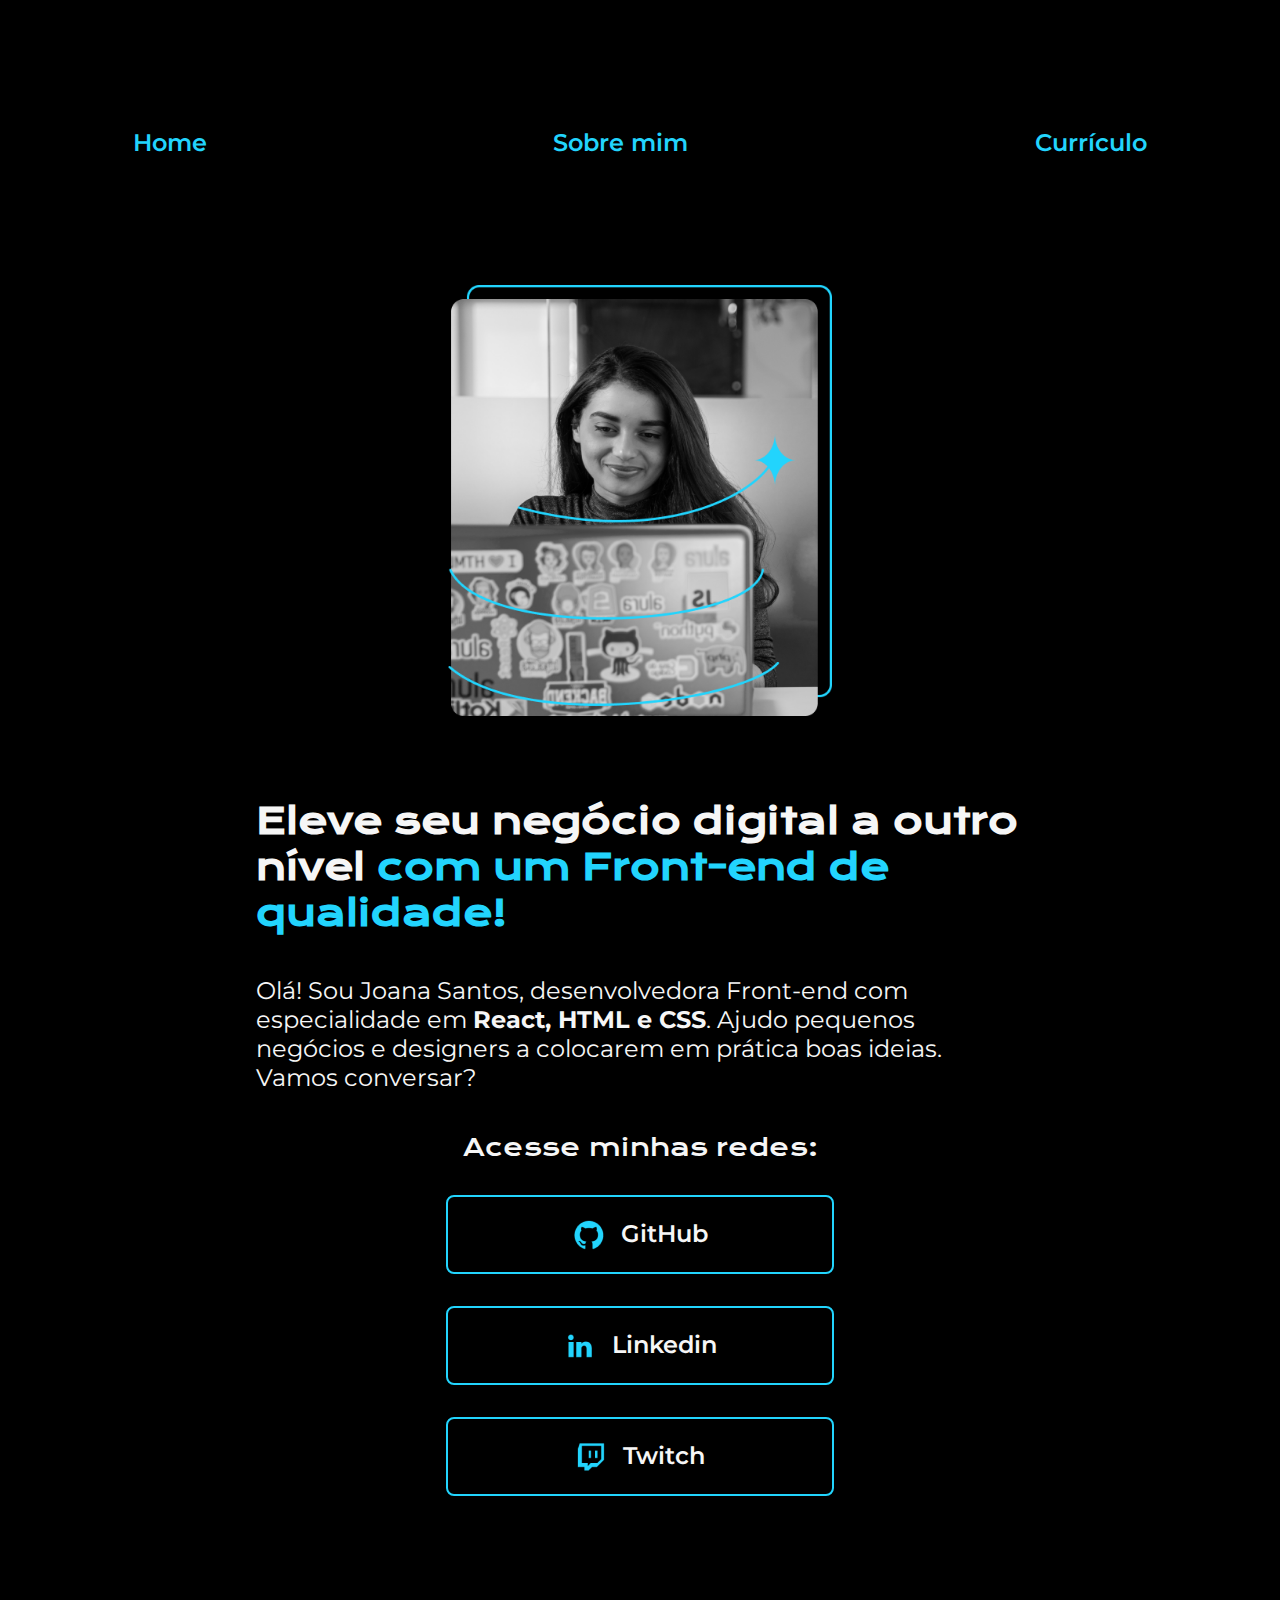
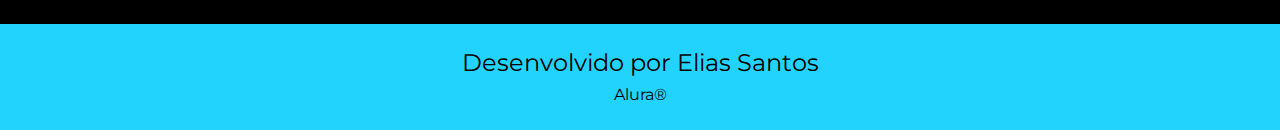
<file: index.html>
<!DOCTYPE html>
<html lang="pt-br">

<head>
    <meta charset="UTF-8">
    <meta http-equiv="X-UA-Compatible" content="IE=edge">
    <meta name="viewport" content="width=device-width, initial-scale=1.0">
    <title>Portifolio</title>
    <link rel="stylesheet" href="./styles/style.css">
</head>

<body>
    <header class="cabecalho">
        <nav class="cabecalho__menu">
            <a class="cabecalho__menu__link" href="index.html">Home</a>
            <a class="cabecalho__menu__link" href="about.html">Sobre mim</a>
            <a class="cabecalho__menu__link" href="curriculo.html">Currículo</a>
        </nav>
    </header>
    <main class="apresentacao">
        <section class="apresentacao__conteudo">
            <h1 class="apresentacao__conteudo__titulo">Eleve seu negócio digital a outro nível <strong
                    class="titulo-destaque">com um Front-end de
                    qualidade!</strong></h1>
            <p class="apresentacao__conteudo__texto">Olá! Sou Joana Santos, desenvolvedora Front-end com especialidade
                em <strong>React, HTML e CSS</strong>.
                Ajudo pequenos
                negócios e designers a colocarem em prática boas ideias. Vamos conversar?</p>
            <div class="apresentacao__links">
                <h2 class="apresentacao__links_subtitulo">Acesse minhas redes:</h2>
                <a class="apresentacao__links__navegacao" href="https://github.com/eliassantos01/"><img
                        src="assets/Logo Github.png">GitHub</a>
                <a class="apresentacao__links__navegacao" href="https://www.linkedin.com/in/eliassantos01/"><img
                        src="assets/Logo linkedin.png">Linkedin</a>
                <a class="apresentacao__links__navegacao " href="https://www.twitch.com"><img
                        src="assets/Logo Twitch.png">Twitch</a>
            </div>
        </section>
        <img class="apresentacao__imagem" src="assets/imagem.png"
            alt="Imagem de Joana Soares, desenvolvedora Front End">
    </main>
    <footer class="rodape">
        <p class="rodape__nome-dev">Desenvolvido por Elias Santos</p>
        <a class="rodape__nome-curso" href="https://www.alura.com.br">Alura®</a>
    </footer>

</body>

</html>
</file>
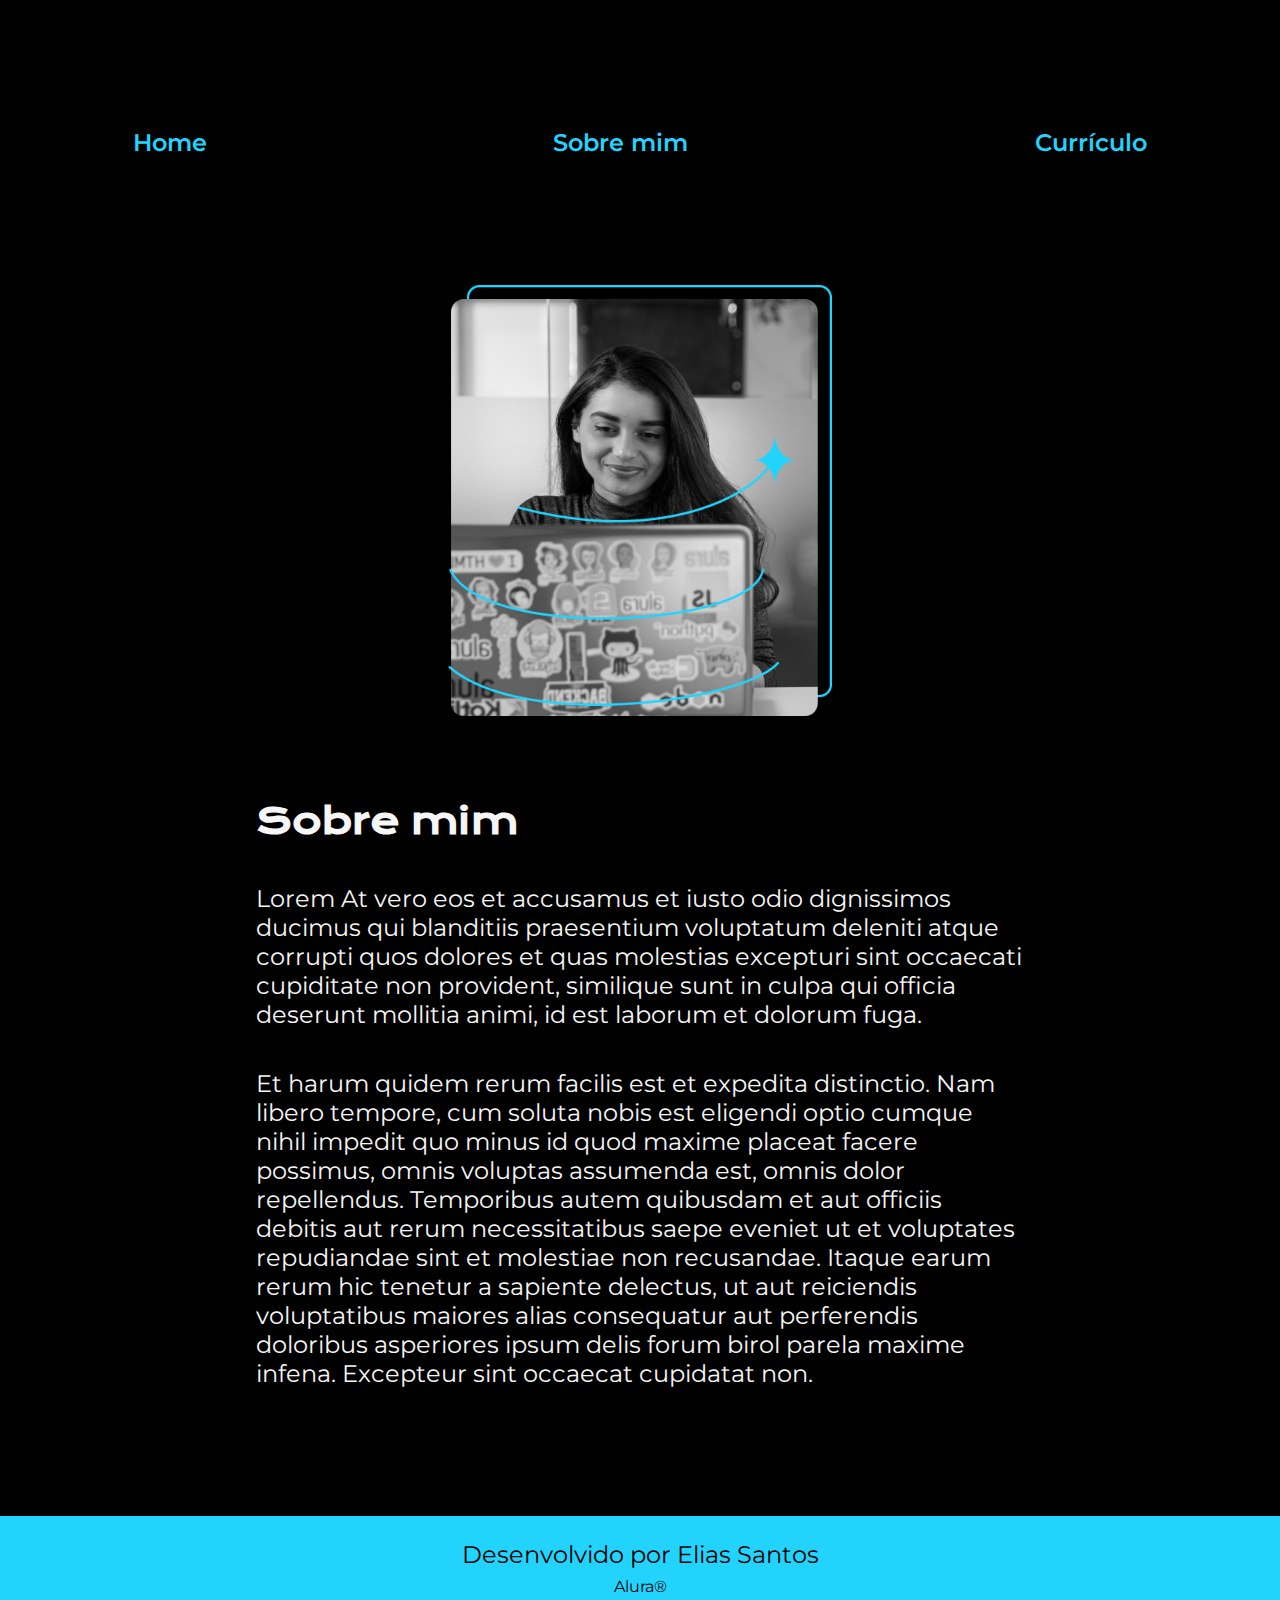
<file: about.html>
<!DOCTYPE html>
<html lang="pt-br">

<head>
    <meta charset="UTF-8">
    <meta name="viewport" content="width=device-width, initial-scale=1.0">
    <title>Sobre mim</title>
    <link rel="stylesheet" href="./styles/style.css">
</head>

<body>
    <header class="cabecalho">
        <nav class="cabecalho__menu">
            <a class="cabecalho__menu__link" href="index.html">Home</a>
            <a class="cabecalho__menu__link" href="about.html">Sobre mim</a>
            <a class="cabecalho__menu__link" href="curriculo.html">Currículo</a>
        </nav>
    </header>
    <main class="apresentacao">
        <section class="apresentacao__conteudo">
            <h1 class="apresentacao__conteudo__titulo">Sobre mim</h1>
            <p class="apresentacao__conteudo__texto">Lorem At vero eos et accusamus et iusto odio dignissimos ducimus
                qui blanditiis praesentium voluptatum deleniti atque corrupti quos dolores et quas molestias excepturi
                sint occaecati cupiditate non provident, similique sunt in culpa qui officia deserunt mollitia animi, id
                est laborum et dolorum fuga.</p>
            <p class="apresentacao__conteudo__texto">Et harum quidem rerum facilis est et expedita distinctio. Nam
                libero tempore, cum soluta nobis est eligendi optio cumque nihil impedit quo minus id quod maxime
                placeat facere possimus, omnis voluptas assumenda est, omnis dolor repellendus. Temporibus autem
                quibusdam et aut officiis debitis aut rerum necessitatibus saepe eveniet ut et voluptates repudiandae
                sint et molestiae non recusandae. Itaque earum rerum hic tenetur a sapiente delectus, ut aut reiciendis
                voluptatibus maiores alias consequatur aut perferendis doloribus asperiores ipsum delis forum birol
                parela maxime infena. Excepteur sint occaecat cupidatat non.</p>
        </section>
        <img class=apresentacao__imagem src="assets/imagem.png" alt="Imagem de Joana Soares, desenvolvedora Front End">
    </main>
    <footer class="rodape">
        <p class="rodape__nome-dev">Desenvolvido por Elias Santos</p>
        <a class="rodape__nome-curso" href="https://www.alura.com.br">Alura®</a>
    </footer>
</body>

</html>
</file>
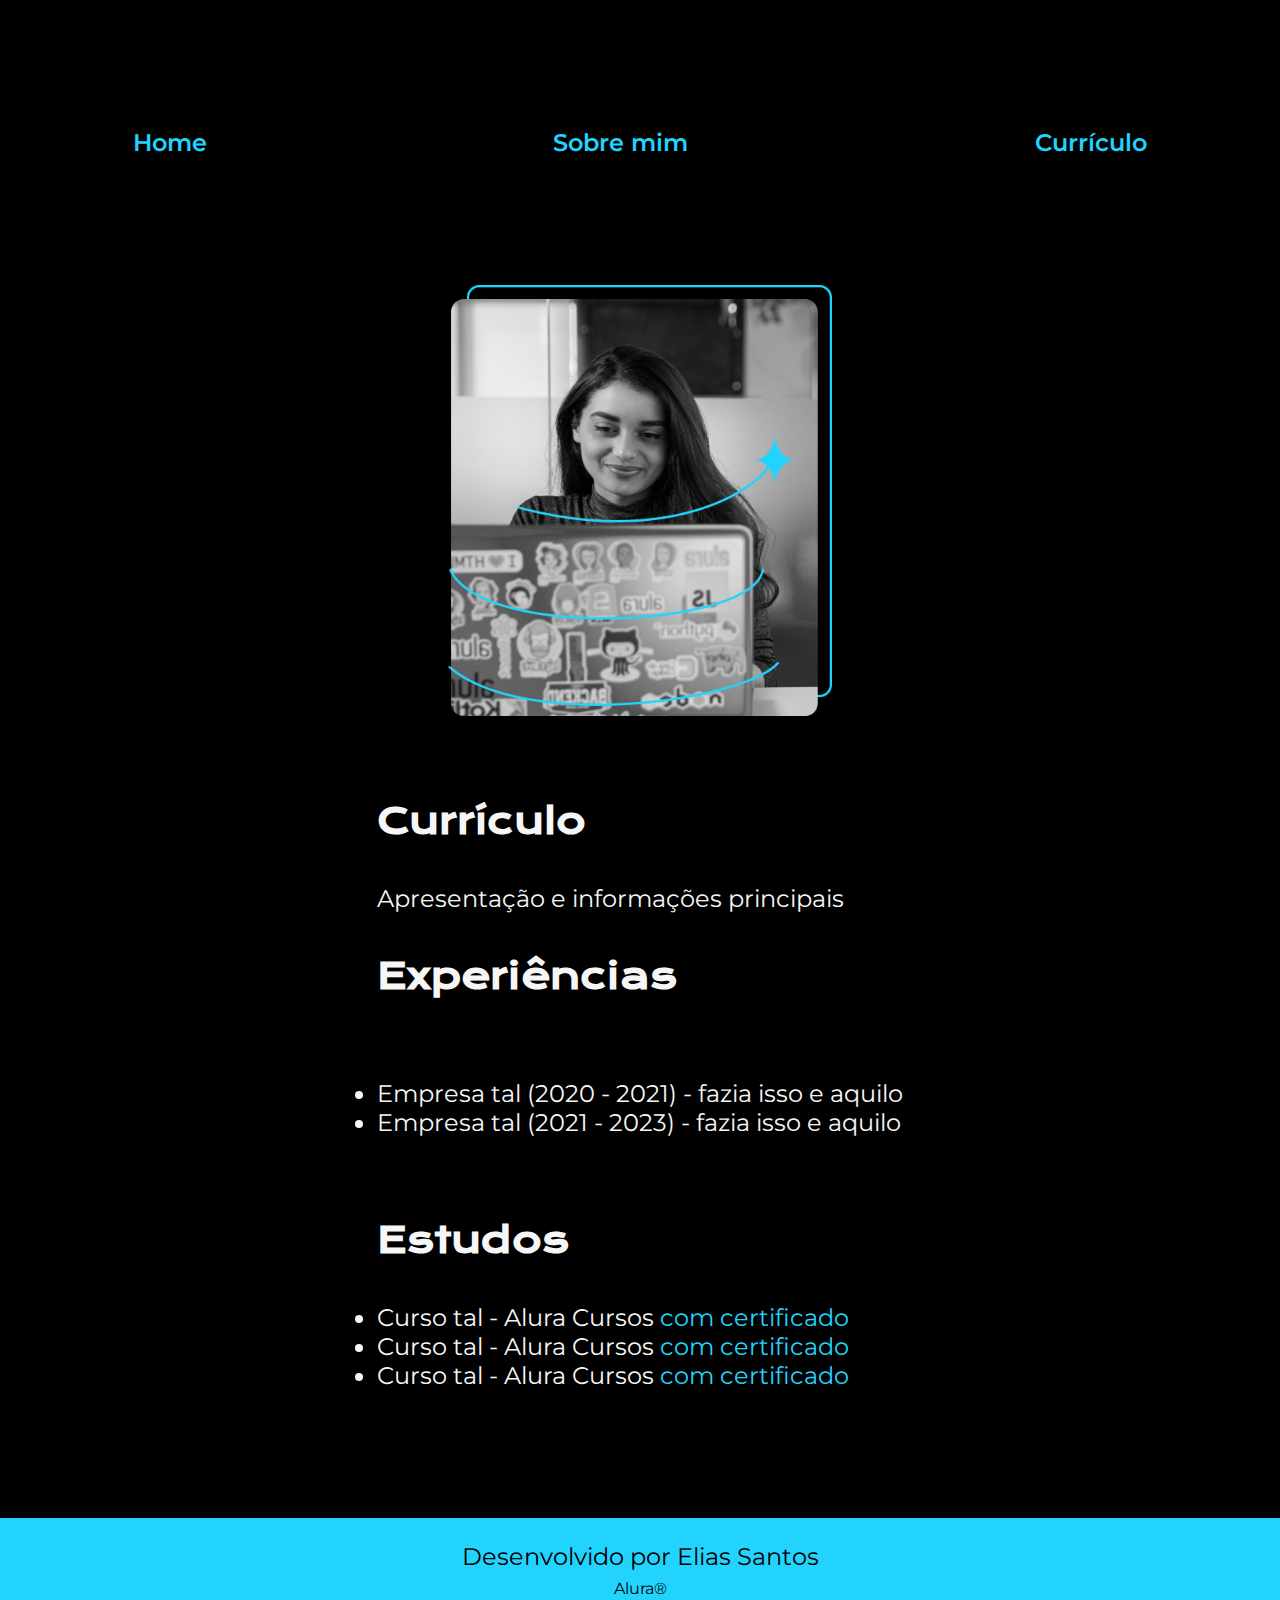
<file: curriculo.html>
<!DOCTYPE html>
<html lang="pt-br">

<head>
    <meta charset="UTF-8">
    <meta name="viewport" content="width=device-width, initial-scale=1.0">
    <title>Currículo</title>
    <link rel="stylesheet" href="./styles/style.css">
</head>

<body>
    <header class="cabecalho">
        <nav class="cabecalho__menu">
            <a class="cabecalho__menu__link" href="index.html">Home</a>
            <a class="cabecalho__menu__link" href="about.html">Sobre mim</a>
            <a class="cabecalho__menu__link" href="curriculo.html">Currículo</a>
        </nav>
    </header>
    <main class="apresentacao">
        <section class="apresentacao__conteudo">
            <h1 class="apresentacao__conteudo__titulo">Currículo</h1>
            <p class="apresentacao__conteudo__texto">
                Apresentação e informações principais
            </p>
            <h2 class="apresentacao__conteudo__titulo">Experiências</h2>
            <p class="apresentacao__conteudo__texto">
            <ul class="apresentacao__conteudo__texto">
                <li> Empresa tal (2020 - 2021) - fazia isso e aquilo </li>
                <li> Empresa tal (2021 - 2023) - fazia isso e aquilo </li>
            </ul>
            </p>
            <h2 class="apresentacao__conteudo__titulo">Estudos</h2>
            <div class="apresentacao__conteudo__texto">
                <ul class="apresentacao__conteudo__texto">
                    <li>Curso tal - Alura Cursos <a href="linkdocertificado">com certificado</a> </li>
                    <li>Curso tal - Alura Cursos <a href="linkdocertificado">com certificado</a></li>
                    <li>Curso tal - Alura Cursos <a href="linkdocertificado">com certificado</a></li>
                </ul>
            </div>
        </section>
        <img class="apresentacao__imagem" src="./assets/imagem.png" alt="Foto da Joana Santos programando">

    </main>
    <footer class="rodape">
        <p class="rodape__nome-dev">Desenvolvido por Elias Santos</p>
        <a class="rodape__nome-curso" href="https://www.alura.com.br">Alura®</a>
    </footer>
</body>

</html>
</file>
<file: styles/style.css>
@import url('https://fonts.googleapis.com/css2?family=Krona+One&display=swap');
@import url('https://fonts.googleapis.com/css2?family=Montserrat:ital,wght@0,100..900;1,100..900&display=swap');

:root {
    --cor-primaria: #000000;
    --cor-secundaria: #F6F6F6;
    --cor-terciaria: #22D4FD;
    --cor-hover: #272727;

    --font-primaria: "Krona One", sans-serif;
    --font-secundaria: "Montserrat", sans-serif;
}

* {
    margin: 0;
    padding: 0;
}

body {
    box-sizing: border-box;
    background-color: var(--cor-primaria);
    color: #F6F6F6;
}

.cabecalho {
    padding: 2% 0% 0% 15%;
}

.cabecalho__menu {
    display: flex;
    gap: 80px;
}

.cabecalho__menu__link {
    font-size: 1.5rem;
    font-family: var(--font-secundaria);
    font-weight: 600;
    color: var(--cor-terciaria);
    text-decoration: none;
}

.apresentacao {
    margin: 5% 15%;
    display: flex;
    align-items: center;
    justify-content: space-between;
    gap: 82px;
}

.apresentacao__conteudo {
    width: 50%;
    display: flex;
    flex-direction: column;
    gap: 40px;
}

.apresentacao__conteudo__titulo {
    font-size: 2.25rem;
    font-family: var(--font-primaria);
}

.titulo-destaque {
    color: var(--cor-terciaria)
}

.apresentacao__conteudo__texto {
    font-size: 1.5rem;
    font-family: var(--font-secundaria);
    font-weight: 400;
}

.apresentacao__conteudo__lista {
    font-size: 1.5rem;
    font-family: var(--font-secundaria);
    font-weight: 400;
}

.apresentacao__conteudo__texto a {
    text-decoration: none;
    color: var(--cor-terciaria);
    font-size: 1.5rem;
    font-family: var(--font-secundaria);
    font-weight: 400;
}

.apresentacao__links {
    display: flex;
    flex-direction: column;
    align-items: center;
    justify-content: space-between;
    gap: 32px;
}

.apresentacao__links_subtitulo {
    font-family: var(--font-primaria);
    font-weight: 400;
    font-size: 1.5rem;
}

.apresentacao__links__navegacao {
    display: flex;
    justify-content: center;
    gap: 16px;
    width: 50%;
    border: 2px solid var(--cor-terciaria);
    text-align: center;
    border-radius: 8px;
    font-size: 1.5rem;
    padding: 21.5px 0;
    color: #F6F6F6;
    text-decoration: none;
    font-family: var(--font-secundaria);
    font-weight: 600;
}

.apresentacao__links__link:hover {
    background-color: var(--cor-hover);
}

.apresentacao__imagem {
    width: 50%;
}

.rodape {

    color: var(--cor-primaria);
    background-color: var(--cor-terciaria);
    padding: 24px;
    text-align: center;
    font-family: 'Montserrat', sans-serif;
    font-size: 1.5rem;
    font-weight: 400;
}

.rodape__nome-curso {
    color: var(--cor-primaria);
    text-align: center;
    text-decoration: none;
    padding-top: 16px;
    font-size: 16px;
}

@media (max-width: 1368px) {

    .cabecalho {
        padding: 10% 0% 0% 0%;
    }

    .cabecalho__menu {
        justify-content: space-around;
    }

    .apresentacao {
        flex-direction: column-reverse;
        padding: 5%;
    }

    .apresentacao__conteudo {
        width: auto;
    }
}
</file>
